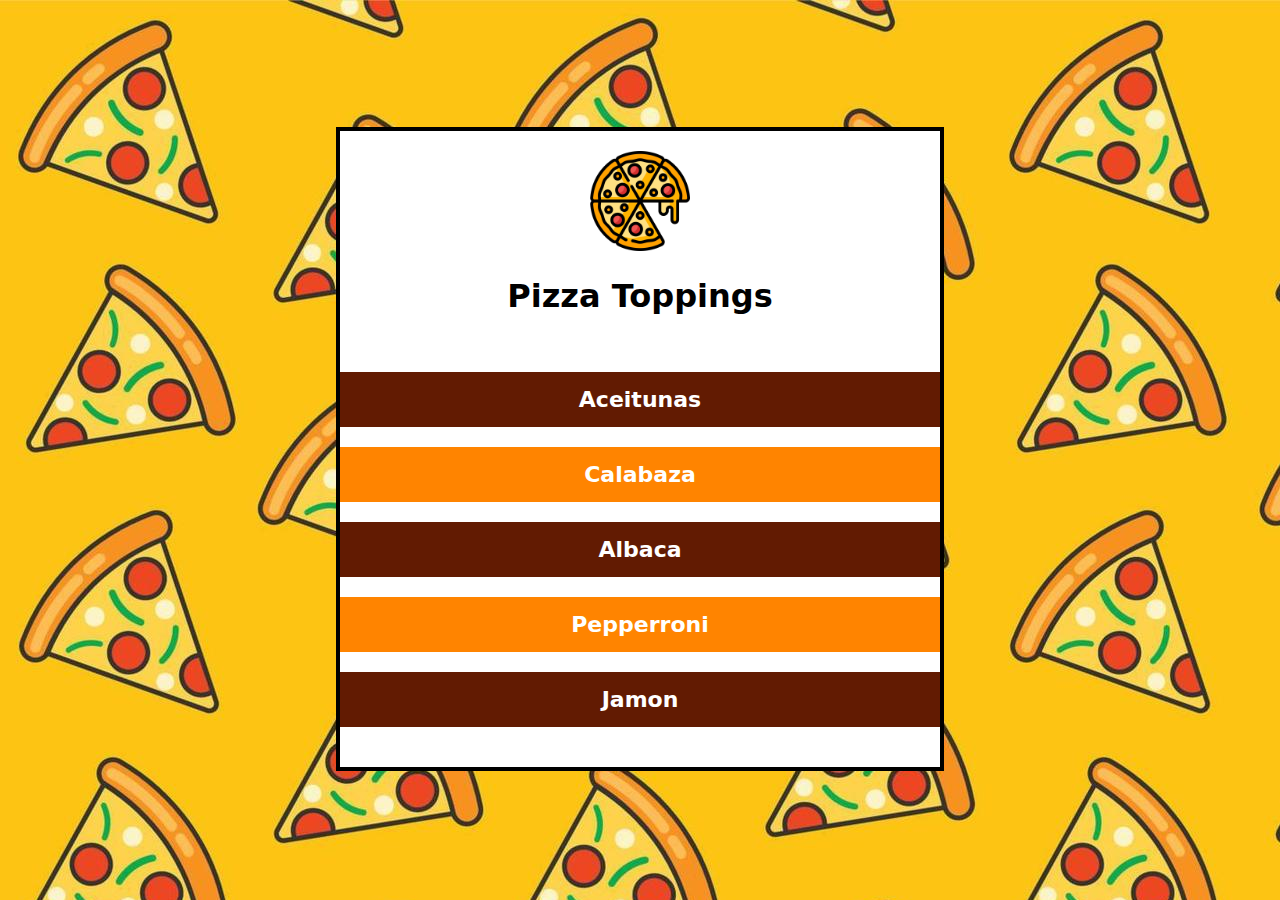
<file: Practicando/index.html>
<!DOCTYPE html>
<html lang="en">
<head>
    <meta charset="UTF-8">
    <meta name="viewport" content="width=device-width, initial-scale=1.0">
    <title>Pizza Toppings</title>
    <link rel="stylesheet" href="style.css">
    <link rel="shortcut icon" href="/Practicando/img/1404945.png" type="image/x-icon">
</head>
<body>
    <div class="container">
        <figure>
            <img src="/Practicando/img/1404945.png" alt="">
            <h1 class="title">Pizza Toppings</h1>
        </figure>
        <ul class="lists">
            <li class="list marron">Aceitunas</li>
            <li class="list">Calabaza</li>
            <li class="list marron">Albaca</li>
            <li class="list">Pepperroni</li>
            <li class="list marron">Jamon</li>
        </ul>
    </div>
    <script src="app.js"></script>
</body>
</html>
</file>
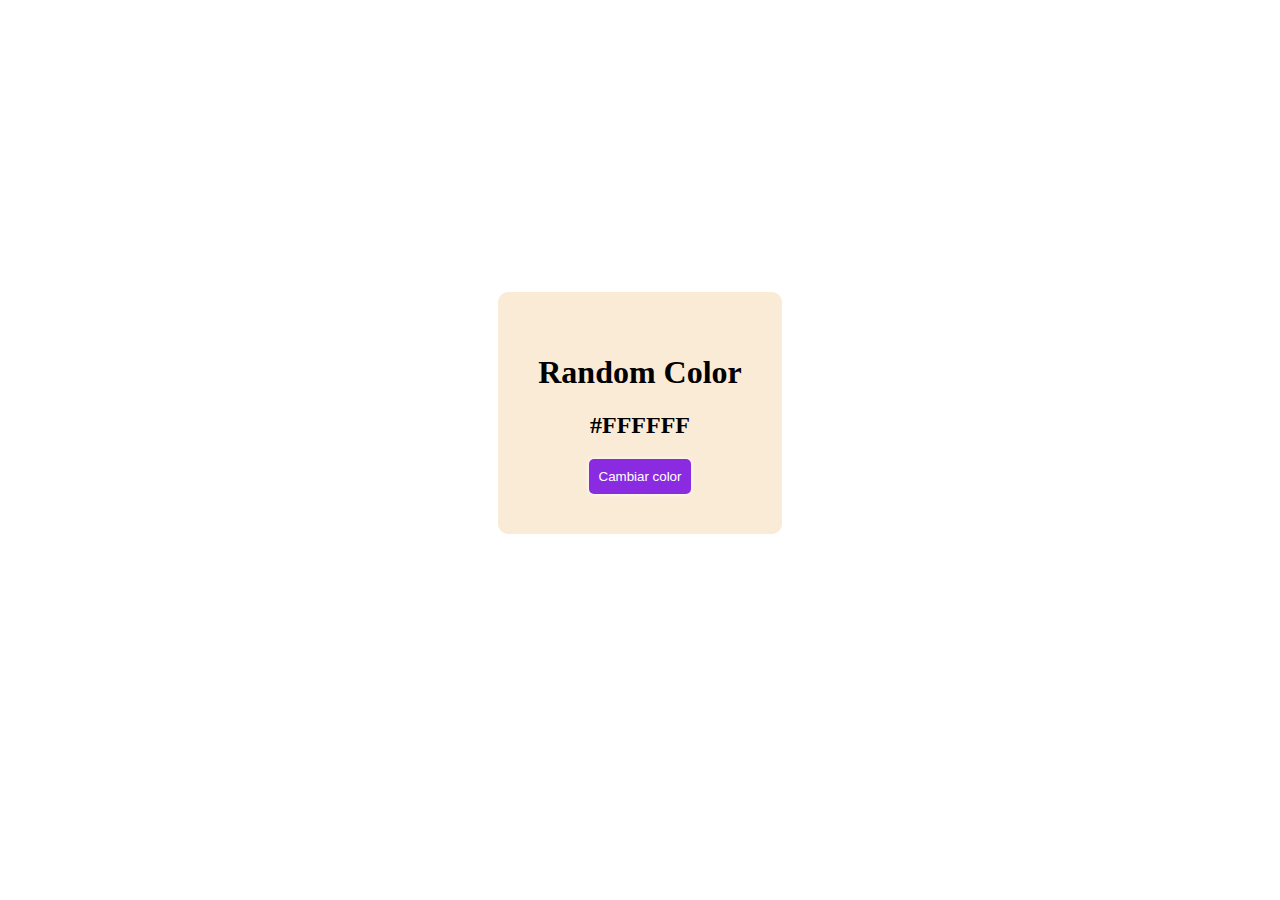
<file: randomBackground/index.html>
<!DOCTYPE html>
<html lang="en">
<head>
    <meta charset="UTF-8">
    <meta name="viewport" content="width=device-width, initial-scale=1.0">
    <title>DOM con FCC</title>
    <link rel="stylesheet" href="style.css">
</head>
<body>
    <script src="app.js"></script>
</body>
</html>
</file>
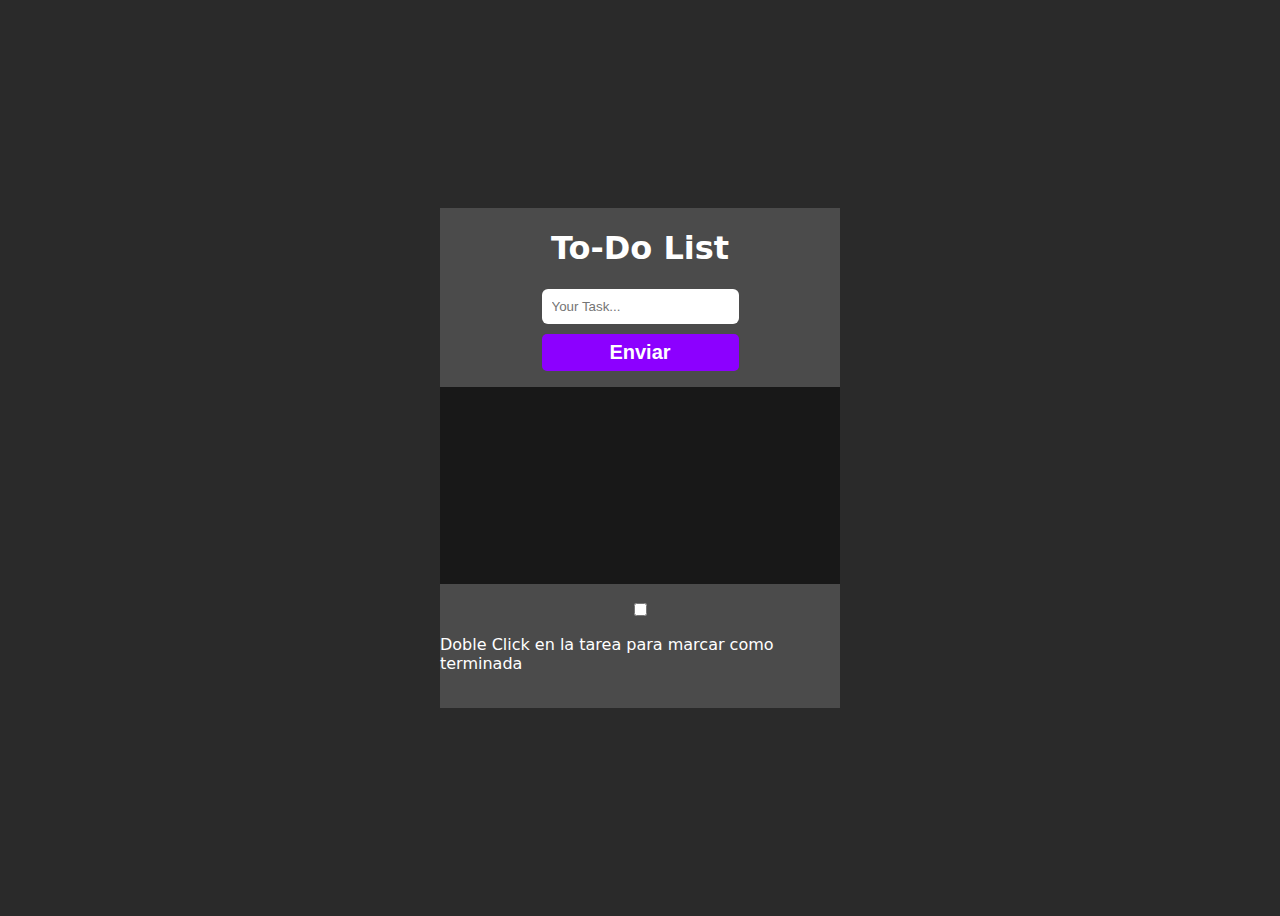
<file: to-do-list/index.html>
<!DOCTYPE html>
<html lang="en">
<head>
    <meta charset="UTF-8">
    <meta name="viewport" content="width=device-width, initial-scale=1.0">
    <title>TO-DO List</title>
    <link rel="stylesheet" href="style.css">
</head>
<body>
    <div class="container">
        <h1>To-Do List</h1>
        <div class="operative">
            <div class="task-actions">
                <input class="input-task" id="inputTask" type="text" placeholder="Your Task...">
                <button id="sendTask">Enviar</button>
            </div>
            <ul id="list" class="list"></ul>
            <input type="checkbox" name="" id="">
            <p>Doble Click en la tarea para marcar como terminada</p>
        </div>
    </div>
    <script src="app.js"></script>
</body>
</html>
</file>
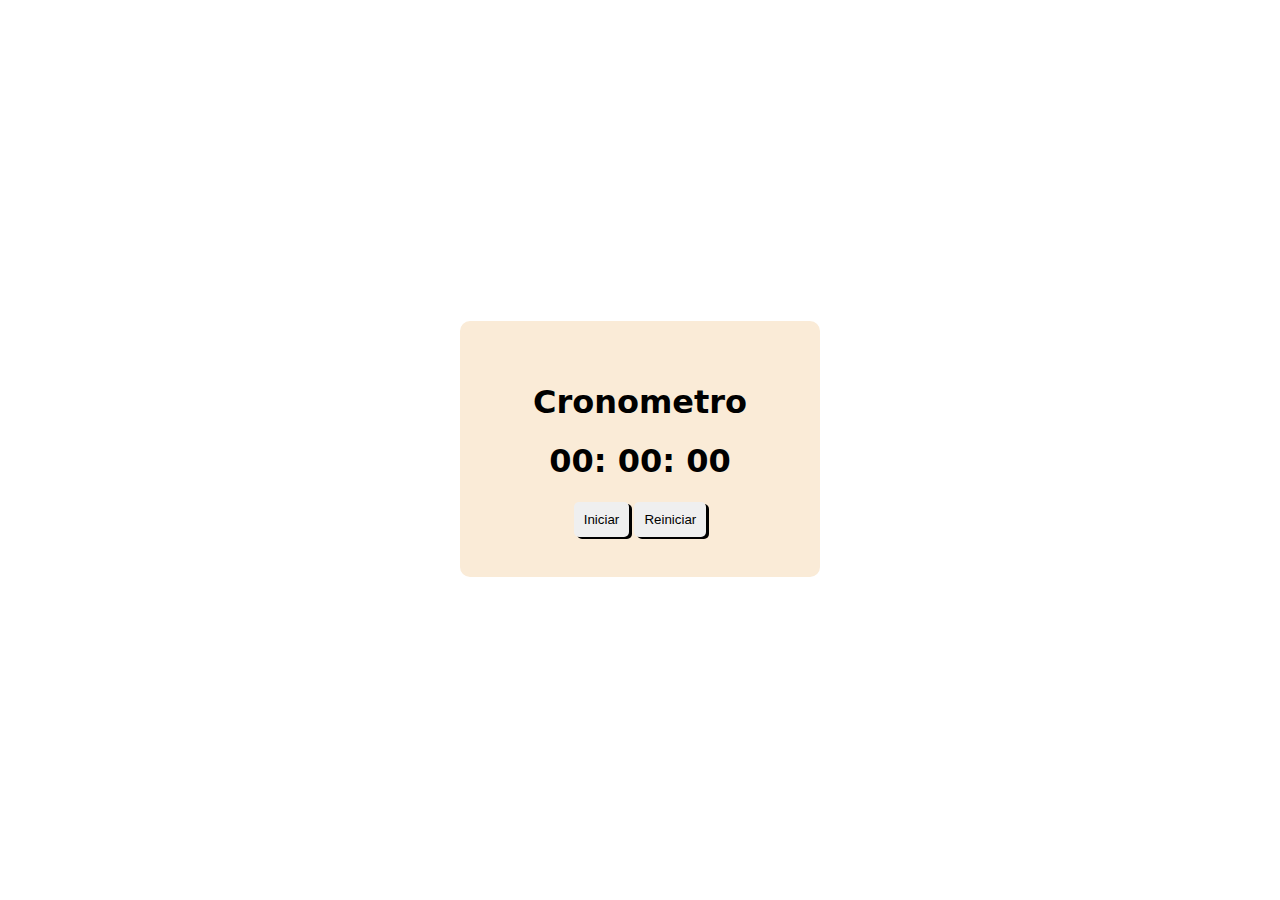
<file: cronometro/cronometro.html>
<!DOCTYPE html>
<html lang="en">
<head>
    <meta charset="UTF-8">
    <meta name="viewport" content="width=device-width, initial-scale=1.0">
    <title>Cronometro</title>
    <link rel="stylesheet" href="style.css">
    <link rel="shortcut icon" href="/cronometro/img/sign-of-stopwatch-icon-vector.jpg" type="image/x-icon">
</head>
<body>
    <div class="container">
        <h1>Cronometro</h1>
        <h1 id="cronometro">00: 00: 00</h1>
        <div class="buttons">
            <button id="iniciar">Iniciar</button>
            <button id="reinicar">Reiniciar</button>
        </div>
    </div>
    <script src="/cronometro/crono.js"></script>
</body>
</html>
</file>
<file: Practicando/style.css>
body {
    font-family: system-ui, -apple-system, BlinkMacSystemFont, 'Segoe UI', Roboto, Oxygen, Ubuntu, Cantarell, 'Open Sans', 'Helvetica Neue', sans-serif;
    display: flex;
    justify-content: center;
    align-items: center;
    text-align: center;
    height: 98vh;
    background-image: url('/Practicando/img/pizza-slice-pattern-background-illustration-vector.jpg');
}

figure {
    margin-top: 20px;
}

.container img{
    width: 100px;
    margin: 0 auto;
}

.container {
    display: flex;
    flex-direction: column;
    background-color: #FFF;
    width: 600px;
    border: solid 4px;
}

.lists {
    list-style: none;
    padding: 0;
    width: 100%;
    margin: 0 0 20px;
}

.list {
    color: #FFF;
    text-transform: capitalize;
    font-weight: 700;
    font-size: 22px;
    padding: 15px 0;
    width: 100%;
    background-color: rgb(255, 132, 0);
    margin: 20px 0;
}

.marron {
    background-color: #621b02;
}

.marron {
    background-color: #621b02;
}


.marron {
    background-color: #621b02;
}
</file>
<file: randomBackground/style.css>
/* body {
    display: flex;
    justify-content: center;
    align-items: center;
    height: 95vh;
    background-color: #ffffff;
    transition: background-color 0.3s;
}


.container {
    background-color: antiquewhite;
    width: 300px;
    height: 200px;
    display: flex;
    justify-content: center;
    align-items: center;
    flex-direction: column;
    border-radius: 10px;
    padding: 30px;
}

.button {
    cursor: pointer;
    border: none;
    box-shadow: 3px 2px ;
    border-radius: 4px;
    padding: 10px;
    background-color: blueviolet;
    color: #fff;
    font-size: 20px;
    font-weight: bolder;
} */
</file>
<file: to-do-list/style.css>
body {
    font-family: system-ui, -apple-system, BlinkMacSystemFont, 'Segoe UI', Roboto, Oxygen, Ubuntu, Cantarell, 'Open Sans', 'Helvetica Neue', sans-serif;
    display: flex;
    justify-content: center;
    align-items: center;
    height: 100vh;
    background-color: rgb(42, 42, 42);
}

.container {
    background-color: rgb(75, 75, 75);
    width: 400px;
    height: 500px;
    color: #fff;

}

.operative {
    display: flex;
    align-items: center;
    flex-direction: column;
    height: 80%;
}

.operative button {
    background-color: rgb(140, 0, 255);
    border: none;
    border-radius: 5px;
    padding: 7px;
    margin: 10px 0 0;
    font-size: 20px;
    font-weight: bold;
    color: #fff;
    cursor: pointer;
}

.task-actions {
    display: grid;
}

.input-task {
    border: 0;
    border-radius: 6px;
    outline: none;
    padding: 10px;
}

.container h1 {
    text-align: center;
}

.list {
    position: relative;
    list-style: none;
    padding: 0;
    background-color: rgb(24, 24, 24);
    overflow-y:scroll;
    width: 100%;
    height: 100%;
}

.item-list {
    display: flex;
    justify-content: space-between;
    border-bottom: 2px solid rgb(255, 255, 255);
    border-top: 2px solid rgb(255, 255, 255);
    padding: 15px 10px;
    text-align: center;
    background-color: rgb(0, 71, 214);
    cursor: pointer;
}

.item-list-done {
    text-decoration: line-through;
    opacity: .5;
}

.del-button {
    background-color: red;
    padding: 0 10px;
}
</file>
<file: cronometro/style.css>
body {
    display: flex;
    justify-content: center;
    align-items: center;
    height: 98vh;
    font-family: system-ui, -apple-system, BlinkMacSystemFont, 'Segoe UI', Roboto, Oxygen, Ubuntu, Cantarell, 'Open Sans', 'Helvetica Neue', sans-serif;

}

.container {
    background-color: antiquewhite;
    padding: 40px 30px;
    width: 300px;
    text-align: center;
    border-radius: 10px;

}

button {
    padding: 10px;
    border: none;
    border-radius: 5px;
    box-shadow: 3px 2px;
}
</file>
